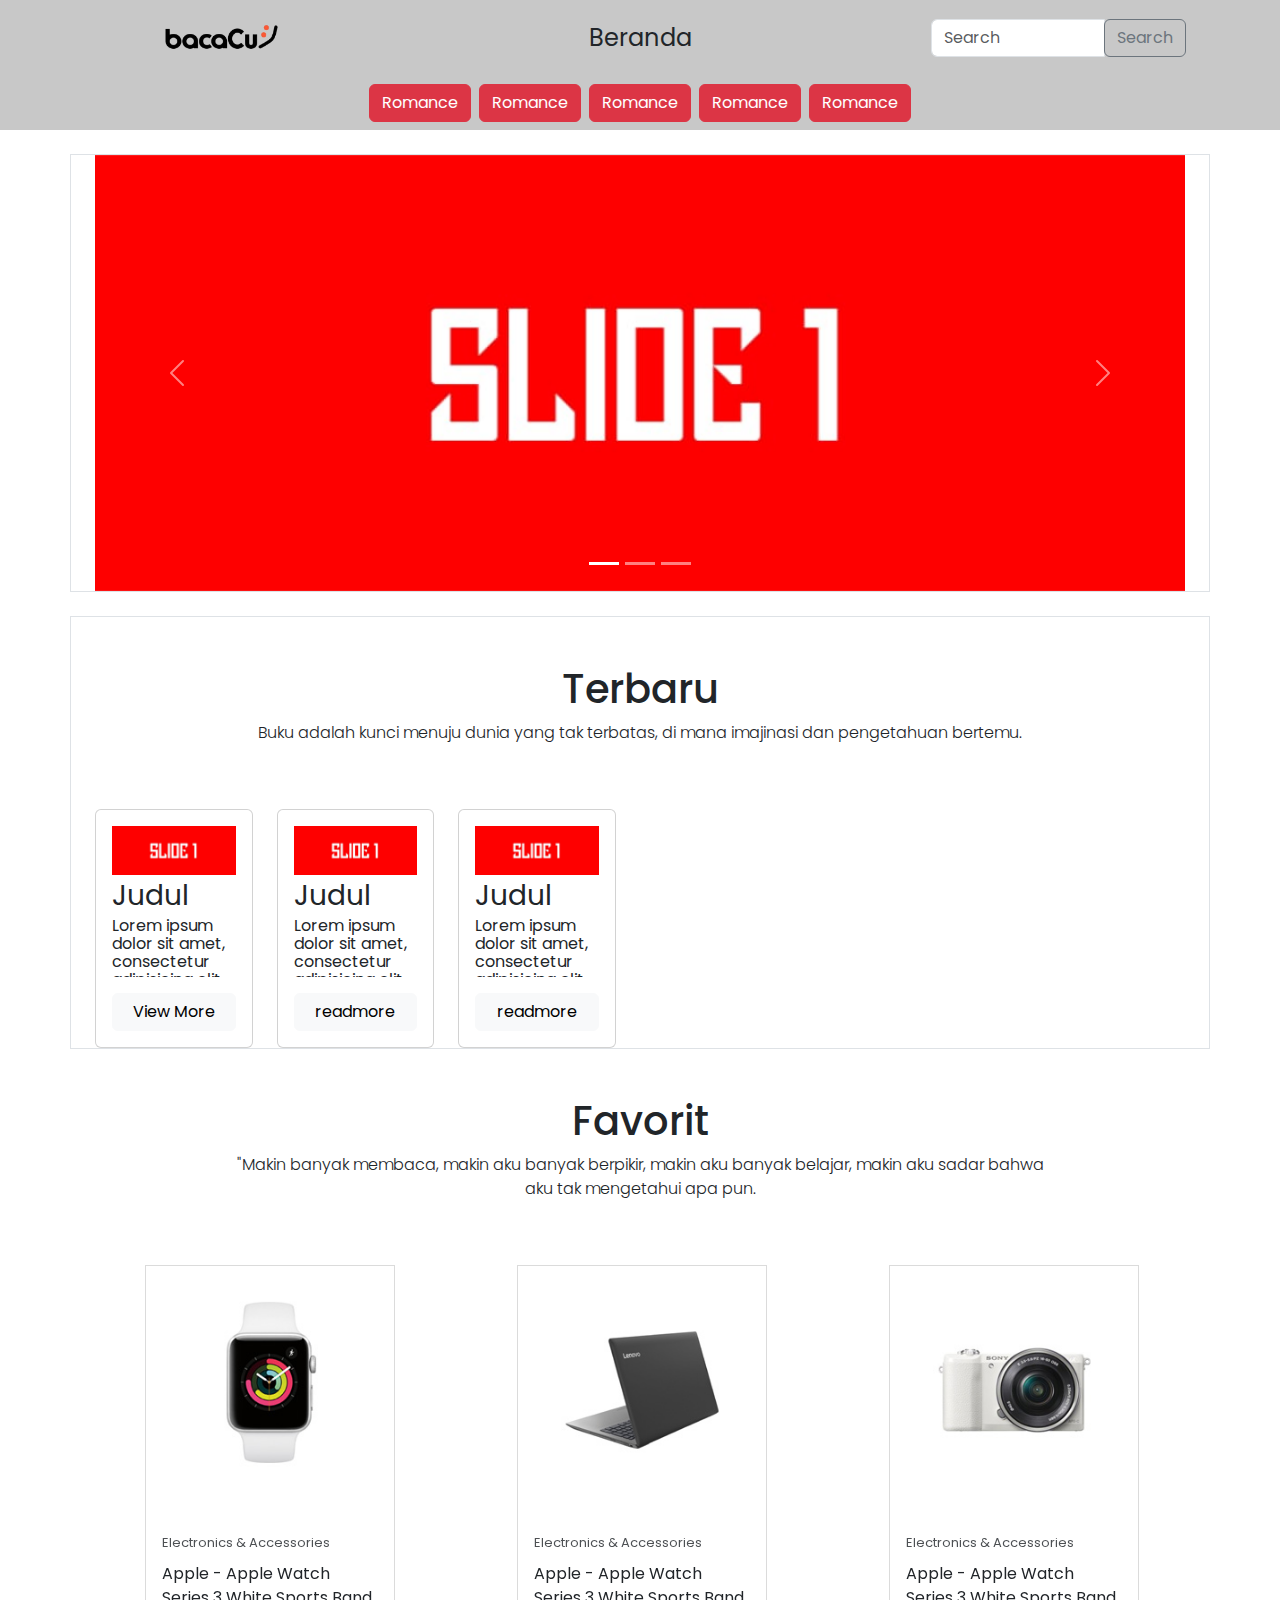
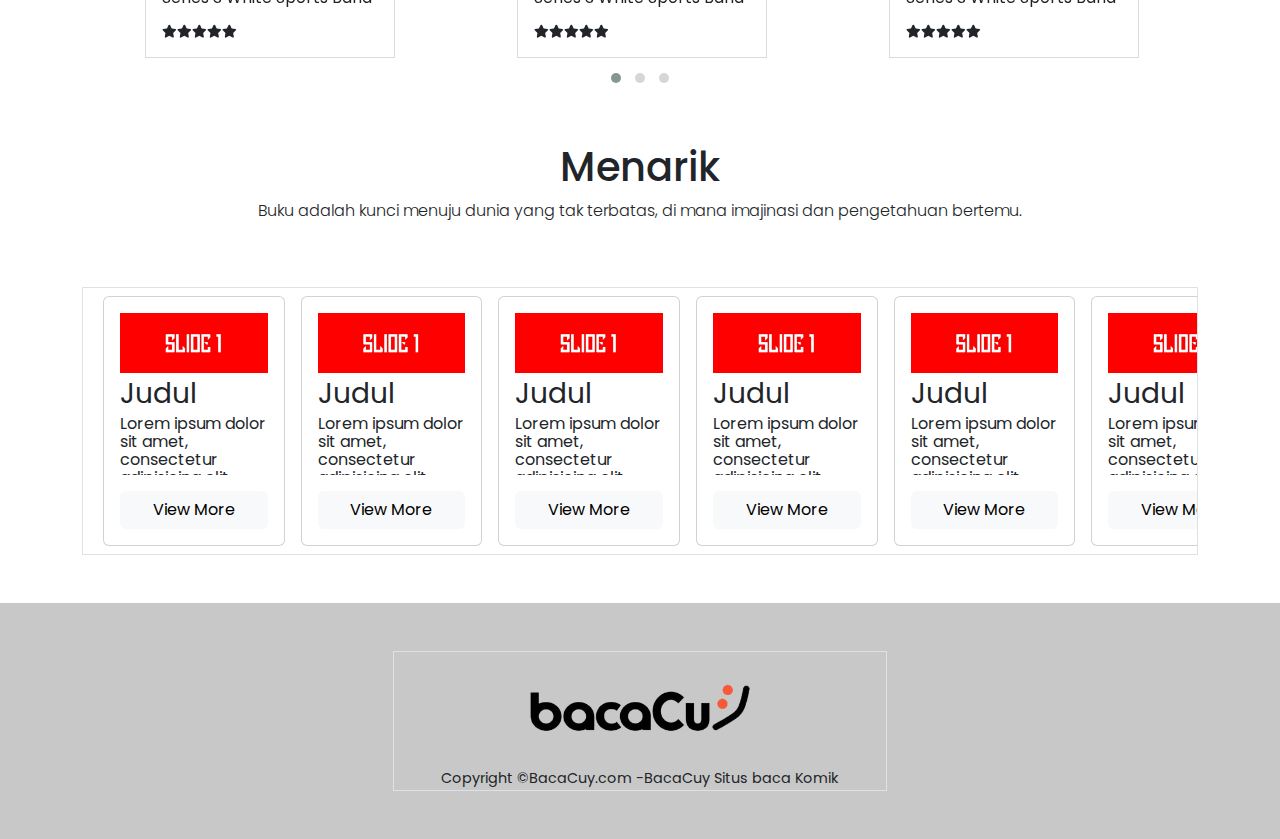
<file: bacacuyy/index.html>
<!DOCTYPE html>
<html lang="en">

<head>
    <meta charset="UTF-8">
    <meta name="viewport" content="width=device-width, initial-scale=1.0">
    <title>Document</title>
    <link rel="stylesheet" href="css/bootstrap.css">
    <!-- fontawesome cdn -->
    <link rel="stylesheet" href="https://cdnjs.cloudflare.com/ajax/libs/font-awesome/5.15.4/css/all.min.css"
        integrity="sha512-1ycn6IcaQQ40/MKBW2W4Rhis/DbILU74C1vSrLJxCq57o941Ym01SwNsOMqvEBFlcgUa6xLiPY/NS5R+E6ztJQ=="
        crossorigin="anonymous" referrerpolicy="no-referrer" />
    <!-- owl carousel -->
    <link rel="stylesheet" href="owl_carousel/owl.carousel.css">
    <link rel="stylesheet" href="owl_carousel/owl.theme.default.css">
    <!-- custom css -->
    <link rel="stylesheet" href="css/style.css">
</head>

<body>
    <header class="col-12 bg-light p-2 d-flex justify-content-center">
        <div class="container d-flex row justify-content-center align-items-center">
            <div class="col-lg-3 col-sm-6 col-6 ">
                <img src="asset/logo-bacaCuy-removebg-preview.png" class="logo me-auto ms-auto d-block" width="70%"
                    alt="">
            </div>
            <div class="col-lg-6  d-sm-none d-md-block d-none">
                <div class="d-flex align-items-center justify-content-evenly">
                    <span class="fs-4 nav-item"><a class="nav-link" href="#">Beranda</a></span>
                </div>
            </div>
            <div class="col-lg-3 col-sm-12 col-12 ">
                <form class="form-inline">
                    <div class="input-group">
                        <input type="text" class="form-control" placeholder="Search">
                        <div class="input-group-append">
                            <button class="btn btn-outline-secondary" type="button">Search</button>
                        </div>
                    </div>
                </form>
            </div>
            <div class="col-12  d-sm-none d-block">
                <div class="d-flex align-items-center justify-content-evenly">
                    <span class="fs-4 nav-item"><a class="nav-link" href="#">Beranda</a></span>
                </div>
            </div>
        </div>
    </header>
    <nav class="col-12 bg-light p-1 mb-2 ">
        <div class="container d-flex align-items-center justify-content-center overflow-y-new">
            <button class="btn btn-danger m-1"><a class="nav-link" href="#">Romance</a></button>
            <button class="btn btn-danger m-1"><a class="nav-link" href="#">Romance</a></button>
            <button class="btn btn-danger m-1"><a class="nav-link" href="#">Romance</a></button>
            <button class="btn btn-danger m-1"><a class="nav-link" href="#">Romance</a></button>
            <button class="btn btn-danger m-1"><a class="nav-link" href="#">Romance</a></button>
        </div>
    </nav>
    <main class="col-12 border container mt-4">
        <div class="container">
            <div id="carouselExampleIndicators" class="carousel slide">
                <div class="carousel-indicators">
                    <button type="button" data-bs-target="#carouselExampleIndicators" data-bs-slide-to="0"
                        class="active" aria-current="true" aria-label="Slide 1"></button>
                    <button type="button" data-bs-target="#carouselExampleIndicators" data-bs-slide-to="1"
                        aria-label="Slide 2"></button>
                    <button type="button" data-bs-target="#carouselExampleIndicators" data-bs-slide-to="2"
                        aria-label="Slide 3"></button>
                </div>
                <div class="carousel-inner">
                    <div class="carousel-item active">
                        <img src="asset/gambar1.jpeg" class="d-block w-100" alt="...">
                    </div>
                    <div class="carousel-item">
                        <img src="asset/gambar2.jpeg" class="d-block w-100" alt="...">
                    </div>
                    <div class="carousel-item">
                        <img src="asset/gambar3.jpeg" class="d-block w-100" alt="...">
                    </div>
                </div>
                <button class="carousel-control-prev" type="button" data-bs-target="#carouselExampleIndicators"
                    data-bs-slide="prev">
                    <span class="carousel-control-prev-icon" aria-hidden="true"></span>
                    <span class="visually-hidden">Previous</span>
                </button>
                <button class="carousel-control-next" type="button" data-bs-target="#carouselExampleIndicators"
                    data-bs-slide="next">
                    <span class="carousel-control-next-icon" aria-hidden="true"></span>
                    <span class="visually-hidden">Next</span>
                </button>
            </div>
        </div>
    </main>
    <section class="col-12 border container mt-4">
        <div class="row my-5">
            <h1 class="text-center">Terbaru</h1>
            <p class="fw-light w-75 mx-auto text-center">Buku adalah kunci menuju dunia yang tak terbatas, di mana imajinasi dan pengetahuan bertemu.</p>
        </div>
        <div class="container row">
            <div class="col-lg-2 col-md-4 col-sm-6 col-6">
                <div class="card card-body container ">
                    <img src="asset/gambar1.jpeg" width="100%" alt="Banner">
                    <span class="fs-3">Judul</span>
                    <p class="description">Lorem ipsum dolor sit amet, consectetur adipisicing elit. Deserunt autem
                        beatae
                        cum perferendis laborum consequatur corrupti quis, quaerat, et eaque inventore facere obcaecati,
                        numquam quod? Eveniet cupiditate cum laborum soluta!</p>
                    <button class="button-readmore btn btn-light nav-item"><a class="nav-link" href="#">View More</a></button>
                </div>
            </div>
            <div class="col-lg-2 col-md-4 col-sm-6 col-6">
                <div class="card card-body container ">
                    <img src="asset/gambar1.jpeg" width="100%" alt="Banner">
                    <span class="fs-3">Judul</span>
                    <p class="description">Lorem ipsum dolor sit amet, consectetur adipisicing elit. Deserunt autem
                        beatae
                        cum perferendis laborum consequatur corrupti quis, quaerat, et eaque inventore facere obcaecati,
                        numquam quod? Eveniet cupiditate cum laborum soluta!</p>
                    <button class="button-readmore btn btn-light">readmore</button>
                </div>
            </div>
            <div class="col-lg-2 col-md-4 col-sm-6 col-6">
                <div class="card card-body container ">
                    <img src="asset/gambar1.jpeg" width="100%" alt="Banner">
                    <span class="fs-3">Judul</span>
                    <p class="description">Lorem ipsum dolor sit amet, consectetur adipisicing elit. Deserunt autem
                        beatae
                        cum perferendis laborum consequatur corrupti quis, quaerat, et eaque inventore facere obcaecati,
                        numquam quod? Eveniet cupiditate cum laborum soluta!</p>
                    <button class="button-readmore btn btn-light">readmore</button>
                </div>
            </div>
        </div>
    </section>
    <section class="container">
        <div class="row my-5">
            <h1 class="text-center">Favorit</h1>
            <p class="fw-light w-75 mx-auto text-center">"Makin banyak membaca, makin aku banyak berpikir, makin aku banyak belajar, makin aku sadar bahwa aku tak mengetahui apa pun.</p>
        </div>

        <div class="row g-1 my-5 mx-auto owl-carousel owl-theme">
            <div class="col product-item mx-auto">
                <div class="product-img">
                    <img src="images/product-1.jpg" alt="" class="img-fluid d-block mx-auto">
                    <div class="row btns w-100 mx-auto text-center">
                        <button type="button" class="col-12 py-2">
                            <i class="fa fa-binoculars"></i> View
                        </button>
                    </div>
                </div>

                <div class="product-info p-3">
                    <span class="product-type">Electronics & Accessories</span>
                    <a href="#" class="d-block text-dark text-decoration-none py-2 product-name">Apple - Apple Watch
                        Series 3 White Sports Band</a>
                    <div class="rating d-flex mt-1">
                        <span>
                            <i class="fa fa-star"></i>
                        </span>
                        <span>
                            <i class="fa fa-star"></i>
                        </span>
                        <span>
                            <i class="fa fa-star"></i>
                        </span>
                        <span>
                            <i class="fa fa-star"></i>
                        </span>
                        <span>
                            <i class="fa fa-star"></i>
                        </span>
                    </div>
                </div>
            </div>

            <div class="col product-item mx-auto">
                <div class="product-img">
                    <img src="images/product-2.jpg" alt="" class="img-fluid d-block mx-auto">
                    <div class="row btns w-100 mx-auto text-center">
                        <button type="button" class="col-12 py-2">
                            <i class="fa fa-binoculars"></i> View
                        </button>
                    </div>
                </div>

                <div class="product-info p-3">
                    <span class="product-type">Electronics & Accessories</span>
                    <a href="#" class="d-block text-dark text-decoration-none py-2 product-name">Apple - Apple Watch
                        Series 3 White Sports Band</a>
                    <div class="rating d-flex mt-1">
                        <span>
                            <i class="fa fa-star"></i>
                        </span>
                        <span>
                            <i class="fa fa-star"></i>
                        </span>
                        <span>
                            <i class="fa fa-star"></i>
                        </span>
                        <span>
                            <i class="fa fa-star"></i>
                        </span>
                        <span>
                            <i class="fa fa-star"></i>
                        </span>
                    </div>
                </div>
            </div>

            <div class="col product-item mx-auto">
                <div class="product-img">
                    <img src="images/product-3.jpg" alt="" class="img-fluid d-block mx-auto">
                    <div class="row btns w-100 mx-auto text-center">
                        <button type="button" class="col-12 py-2">
                            <i class="fa fa-binoculars"></i> View
                        </button>
                    </div>
                </div>

                <div class="product-info p-3">
                    <span class="product-type">Electronics & Accessories</span>
                    <a href="#" class="d-block text-dark text-decoration-none py-2 product-name">Apple - Apple Watch
                        Series 3 White Sports Band</a>
                    <div class="rating d-flex mt-1">
                        <span>
                            <i class="fa fa-star"></i>
                        </span>
                        <span>
                            <i class="fa fa-star"></i>
                        </span>
                        <span>
                            <i class="fa fa-star"></i>
                        </span>
                        <span>
                            <i class="fa fa-star"></i>
                        </span>
                        <span>
                            <i class="fa fa-star"></i>
                        </span>
                    </div>
                </div>
            </div>

            <div class="col product-item mx-auto">
                <div class="product-img">
                    <img src="images/product-4.jpg" alt="" class="img-fluid d-block mx-auto">
                    <div class="row btns w-100 mx-auto text-center">
                        <button type="button" class="col-12 py-2">
                            <i class="fa fa-binoculars"></i> View
                        </button>
                    </div>
                </div>

                <div class="product-info p-3">
                    <span class="product-type">Electronics & Accessories</span>
                    <a href="#" class="d-block text-dark text-decoration-none py-2 product-name">Apple - Apple Watch
                        Series 3 White Sports Band</a>
                    <div class="rating d-flex mt-1">
                        <span>
                            <i class="fa fa-star"></i>
                        </span>
                        <span>
                            <i class="fa fa-star"></i>
                        </span>
                        <span>
                            <i class="fa fa-star"></i>
                        </span>
                        <span>
                            <i class="fa fa-star"></i>
                        </span>
                        <span>
                            <i class="fa fa-star"></i>
                        </span>
                    </div>
                </div>
            </div>

            <div class="col product-item mx-auto">
                <div class="product-img">
                    <img src="images/product-5.jpg" alt="" class="img-fluid d-block mx-auto">
                    <div class="row btns w-100 mx-auto text-center">
                        <button type="button" class="col-12 py-2">
                            <i class="fa fa-binoculars"></i> View
                        </button>
                    </div>
                </div>

                <div class="product-info p-3">
                    <span class="product-type">Electronics & Accessories</span>
                    <a href="#" class="d-block text-dark text-decoration-none py-2 product-name">Apple - Apple Watch
                        Series 3 White Sports Band</a>
                    <div class="rating d-flex mt-1">
                        <span>
                            <i class="fa fa-star"></i>
                        </span>
                        <span>
                            <i class="fa fa-star"></i>
                        </span>
                        <span>
                            <i class="fa fa-star"></i>
                        </span>
                        <span>
                            <i class="fa fa-star"></i>
                        </span>
                        <span>
                            <i class="fa fa-star"></i>
                        </span>
                    </div>
                </div>
            </div>

            <div class="col product-item mx-auto">
                <div class="product-img">
                    <img src="images/product-6.jpg" alt="" class="img-fluid d-block mx-auto">
                    <div class="row btns w-100 mx-auto text-center">
                        <button type="button" class="col-12 py-2">
                            <i class="fa fa-binoculars"></i> View
                        </button>
                    </div>
                </div>

                <div class="product-info p-3">
                    <span class="product-type">Electronics & Accessories</span>
                    <a href="#" class="d-block text-dark text-decoration-none py-2 product-name">Apple - Apple Watch
                        Series 3 White Sports Band</a>
                    <div class="rating d-flex mt-1">
                        <span>
                            <i class="fa fa-star"></i>
                        </span>
                        <span>
                            <i class="fa fa-star"></i>
                        </span>
                        <span>
                            <i class="fa fa-star"></i>
                        </span>
                        <span>
                            <i class="fa fa-star"></i>
                        </span>
                        <span>
                            <i class="fa fa-star"></i>
                        </span>
                      
                    </div>
                </div>
            </div>

            <div class="col product-item mx-auto">
                <div class="product-img">
                    <img src="images/product-7.jpg" alt="" class="img-fluid d-block mx-auto">
                    <div class="row btns w-100 mx-auto text-center">
                        <button type="button" class="col-12 py-2">
                            <i class="fa fa-binoculars"></i> View
                        </button>
                    </div>
                </div>

                <div class="product-info p-3">
                    <span class="product-type">Electronics & Accessories</span>
                    <a href="#" class="d-block text-dark text-decoration-none py-2 product-name">Apple - Apple Watch
                        Series 3 White Sports Band</a>
                    <div class="rating d-flex mt-1">
                        <span>
                            <i class="fa fa-star"></i>
                        </span>
                        <span>
                            <i class="fa fa-star"></i>
                        </span>
                        <span>
                            <i class="fa fa-star"></i>
                        </span>
                        <span>
                            <i class="fa fa-star"></i>
                        </span>
                        <span>
                            <i class="fa fa-star"></i>
                        </span>
                    </div>
                </div>
            </div>

            <div class="col product-item mx-auto">
                <div class="product-img">
                    <img src="images/product-8.jpg" alt="" class="img-fluid d-block mx-auto">
                    <div class="row btns w-100 mx-auto text-center">
                        <button type="button" class="col-12 py-2">
                            <i class="fa fa-binoculars"></i> View
                        </button>
                    </div>
                </div>

                <div class="product-info p-3">
                    <span class="product-type">Electronics & Accessories</span>
                    <a href="#" class="d-block text-dark text-decoration-none py-2 product-name">Apple - Apple Watch
                        Series 3 White Sports Band</a>
                    <div class="rating d-flex mt-1">
                        <span>
                            <i class="fa fa-star"></i>
                        </span>
                        <span>
                            <i class="fa fa-star"></i>
                        </span>
                        <span>
                            <i class="fa fa-star"></i>
                        </span>
                        <span>
                            <i class="fa fa-star"></i>
                        </span>
                        <span>
                            <i class="fa fa-star"></i>
                        </span>
                    </div>
                </div>
            </div>

            <div class="col product-item mx-auto">
                <div class="product-img">
                    <img src="images/product-9.jpg" alt="" class="img-fluid d-block mx-auto">
                    <div class="row btns w-100 mx-auto text-center">
                        <button type="button" class="col-12 py-2">
                            <i class="fa fa-binoculars"></i> View
                        </button>
                    </div>
                </div>

                <div class="product-info p-3">
                    <span class="product-type">Electronics & Accessories</span>
                    <a href="#" class="d-block text-dark text-decoration-none py-2 product-name">Apple - Apple Watch
                        Series 3 White Sports Band</a>
                    <div class="rating d-flex mt-1">
                        <span>
                            <i class="fa fa-star"></i>
                        </span>
                        <span>
                            <i class="fa fa-star"></i>
                        </span>
                        <span>
                            <i class="fa fa-star"></i>
                        </span>
                        <span>
                            <i class="fa fa-star"></i>
                        </span>
                        <span>
                            <i class="fa fa-star"></i>
                        </span>
                    </div>
                </div>
            </div>
        </div>
    </section>
    
    <section class="col-12 container">
        <div class="row my-5">
            <h1 class="text-center">Menarik</h1>
            <p class="fw-light w-75 mx-auto text-center">Buku adalah kunci menuju dunia yang tak terbatas, di mana imajinasi dan pengetahuan bertemu.</p>
        </div>
        <div class="container overflow-x-scroll border d-flex">
            <div class="col-lg-2 col-md-4 col-sm-6 col-6 m-2">
                <div class="card card-body container ">
                    <img src="asset/gambar1.jpeg" width="100%" alt="Banner">
                    <span class="fs-3">Judul</span>
                    <p class="description">Lorem ipsum dolor sit amet, consectetur adipisicing elit. Deserunt autem
                        beatae
                        cum perferendis laborum consequatur corrupti quis, quaerat, et eaque inventore facere obcaecati,
                        numquam quod? Eveniet cupiditate cum laborum soluta!</p>
                    <button class="button-readmore btn btn-light nav-item"><a class="nav-link" href="#">View More</a></button>
                </div>
            </div>
            <div class="col-lg-2 col-md-4 col-sm-6 col-6 m-2">
                <div class="card card-body container ">
                    <img src="asset/gambar1.jpeg" width="100%" alt="Banner">
                    <span class="fs-3">Judul</span>
                    <p class="description">Lorem ipsum dolor sit amet, consectetur adipisicing elit. Deserunt autem
                        beatae
                        cum perferendis laborum consequatur corrupti quis, quaerat, et eaque inventore facere obcaecati,
                        numquam quod? Eveniet cupiditate cum laborum soluta!</p>
                    <button class="button-readmore btn btn-light nav-item"><a class="nav-link" href="#">View More</a></button>
                </div>
            </div>
            <div class="col-lg-2 col-md-4 col-sm-6 col-6 m-2">
                <div class="card card-body container ">
                    <img src="asset/gambar1.jpeg" width="100%" alt="Banner">
                    <span class="fs-3">Judul</span>
                    <p class="description">Lorem ipsum dolor sit amet, consectetur adipisicing elit. Deserunt autem
                        beatae
                        cum perferendis laborum consequatur corrupti quis, quaerat, et eaque inventore facere obcaecati,
                        numquam quod? Eveniet cupiditate cum laborum soluta!</p>
                    <button class="button-readmore btn btn-light nav-item"><a class="nav-link" href="#">View More</a></button>
                </div>
            </div>
            <div class="col-lg-2 col-md-4 col-sm-6 col-6 m-2">
                <div class="card card-body container ">
                    <img src="asset/gambar1.jpeg" width="100%" alt="Banner">
                    <span class="fs-3">Judul</span>
                    <p class="description">Lorem ipsum dolor sit amet, consectetur adipisicing elit. Deserunt autem
                        beatae
                        cum perferendis laborum consequatur corrupti quis, quaerat, et eaque inventore facere obcaecati,
                        numquam quod? Eveniet cupiditate cum laborum soluta!</p>
                    <button class="button-readmore btn btn-light nav-item"><a class="nav-link" href="#">View More</a></button>
                </div>
            </div>
            <div class="col-lg-2 col-md-4 col-sm-6 col-6 m-2">
                <div class="card card-body container ">
                    <img src="asset/gambar1.jpeg" width="100%" alt="Banner">
                    <span class="fs-3">Judul</span>
                    <p class="description">Lorem ipsum dolor sit amet, consectetur adipisicing elit. Deserunt autem
                        beatae
                        cum perferendis laborum consequatur corrupti quis, quaerat, et eaque inventore facere obcaecati,
                        numquam quod? Eveniet cupiditate cum laborum soluta!</p>
                    <button class="button-readmore btn btn-light nav-item"><a class="nav-link" href="#">View More</a></button>
                </div>
            </div>
            <div class="col-lg-2 col-md-4 col-sm-6 col-6 m-2">
                <div class="card card-body container ">
                    <img src="asset/gambar1.jpeg" width="100%" alt="Banner">
                    <span class="fs-3">Judul</span>
                    <p class="description">Lorem ipsum dolor sit amet, consectetur adipisicing elit. Deserunt autem
                        beatae
                        cum perferendis laborum consequatur corrupti quis, quaerat, et eaque inventore facere obcaecati,
                        numquam quod? Eveniet cupiditate cum laborum soluta!</p>
                    <button class="button-readmore btn btn-light nav-item"><a class="nav-link" href="#">View More</a></button>
                </div>
            </div>
            <div class="col-lg-2 col-md-4 col-sm-6 col-6 m-2">
                <div class="card card-body container ">
                    <img src="asset/gambar1.jpeg" width="100%" alt="Banner">
                    <span class="fs-3">Judul</span>
                    <p class="description">Lorem ipsum dolor sit amet, consectetur adipisicing elit. Deserunt autem
                        beatae
                        cum perferendis laborum consequatur corrupti quis, quaerat, et eaque inventore facere obcaecati,
                        numquam quod? Eveniet cupiditate cum laborum soluta!</p>
                    <button class="button-readmore btn btn-light nav-item"><a class="nav-link" href="#">View More</a></button>
                </div>
            </div>
        </div>

    </section>
    <footer class="col-12 bg-light mt-5 p-5">
        <div class="container border col-lg-5 col-sm-8 col-12 d-block align-items-center justify-content-center d-flex flex-column">
            <img src="asset/logo-bacaCuy-removebg-preview.png" class="w-75 me-auto ms-auto d-flex" alt="">
            <span class="fs-7 text-center">Copyright &copy;BacaCuy.com  -BacaCuy Situs baca Komik </span>
        </div>
    </footer>







    <!-- jquery -->
    <script src="https://cdnjs.cloudflare.com/ajax/libs/jquery/3.6.0/jquery.min.js"
        integrity="sha512-894YE6QWD5I59HgZOGReFYm4dnWc1Qt5NtvYSaNcOP+u1T9qYdvdihz0PPSiiqn/+/3e7Jo4EaG7TubfWGUrMQ=="
        crossorigin="anonymous" referrerpolicy="no-referrer"></script>
    <!-- owl carousel -->
    <script src="owl_carousel/owl.carousel.js"></script>
    <script src="script.js"></script>
    <script src="https://cdn.jsdelivr.net/npm/@popperjs/core@2.11.8/dist/umd/popper.min.js"
        integrity="sha384-I7E8VVD/ismYTF4hNIPjVp/Zjvgyol6VFvRkX/vR+Vc4jQkC+hVqc2pM8ODewa9r"
        crossorigin="anonymous"></script>
    <script src="https://cdn.jsdelivr.net/npm/bootstrap@5.3.2/dist/js/bootstrap.min.js"
        integrity="sha384-BBtl+eGJRgqQAUMxJ7pMwbEyER4l1g+O15P+16Ep7Q9Q+zqX6gSbd85u4mG4QzX+"
        crossorigin="anonymous"></script>
    <script>
    </script>

</body>

</html>
</file>
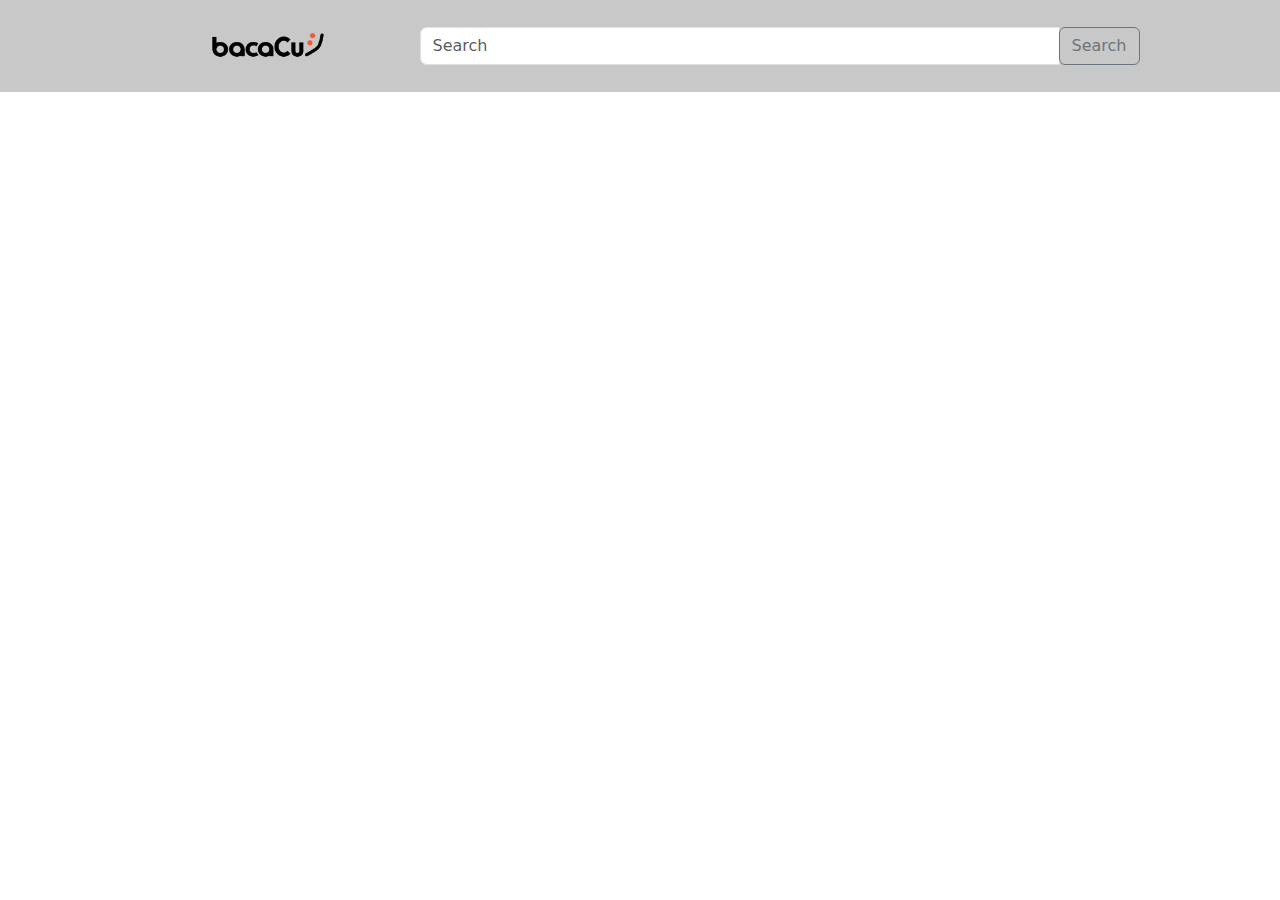
<file: bacacuyy/search.html>
<!DOCTYPE html>
<html lang="en">
<head>
    <meta charset="UTF-8">
    <meta name="viewport" content="width=device-width, initial-scale=1.0">
    <title>Document</title>
    <link rel="stylesheet" href="css/bootstrap.css">
</head>
<body>
    <header class="col-12 bg-light p-3 d-flex justify-content-center">
        <div class="container d-flex row justify-content-center align-items-center">
            <div class="col-lg-3 col-sm-6 col-6">
                <img src="asset/logo-bacaCuy-removebg-preview.png" class="logo me-auto ms-auto d-block" width="70%"
                    alt="">
            </div>
            <div class="col-lg-8 col-sm-12 col-12">
                <form class="form-inline">
                    <div class="input-group">
                        <input type="text" class="form-control" placeholder="Search">
                        <div class="input-group-append">
                            <button class="btn btn-outline-secondary" type="button">Search</button>
                        </div>
                    </div>
                </form>
            </div>
        </div>
    </header>
</body>
</html>
</file>
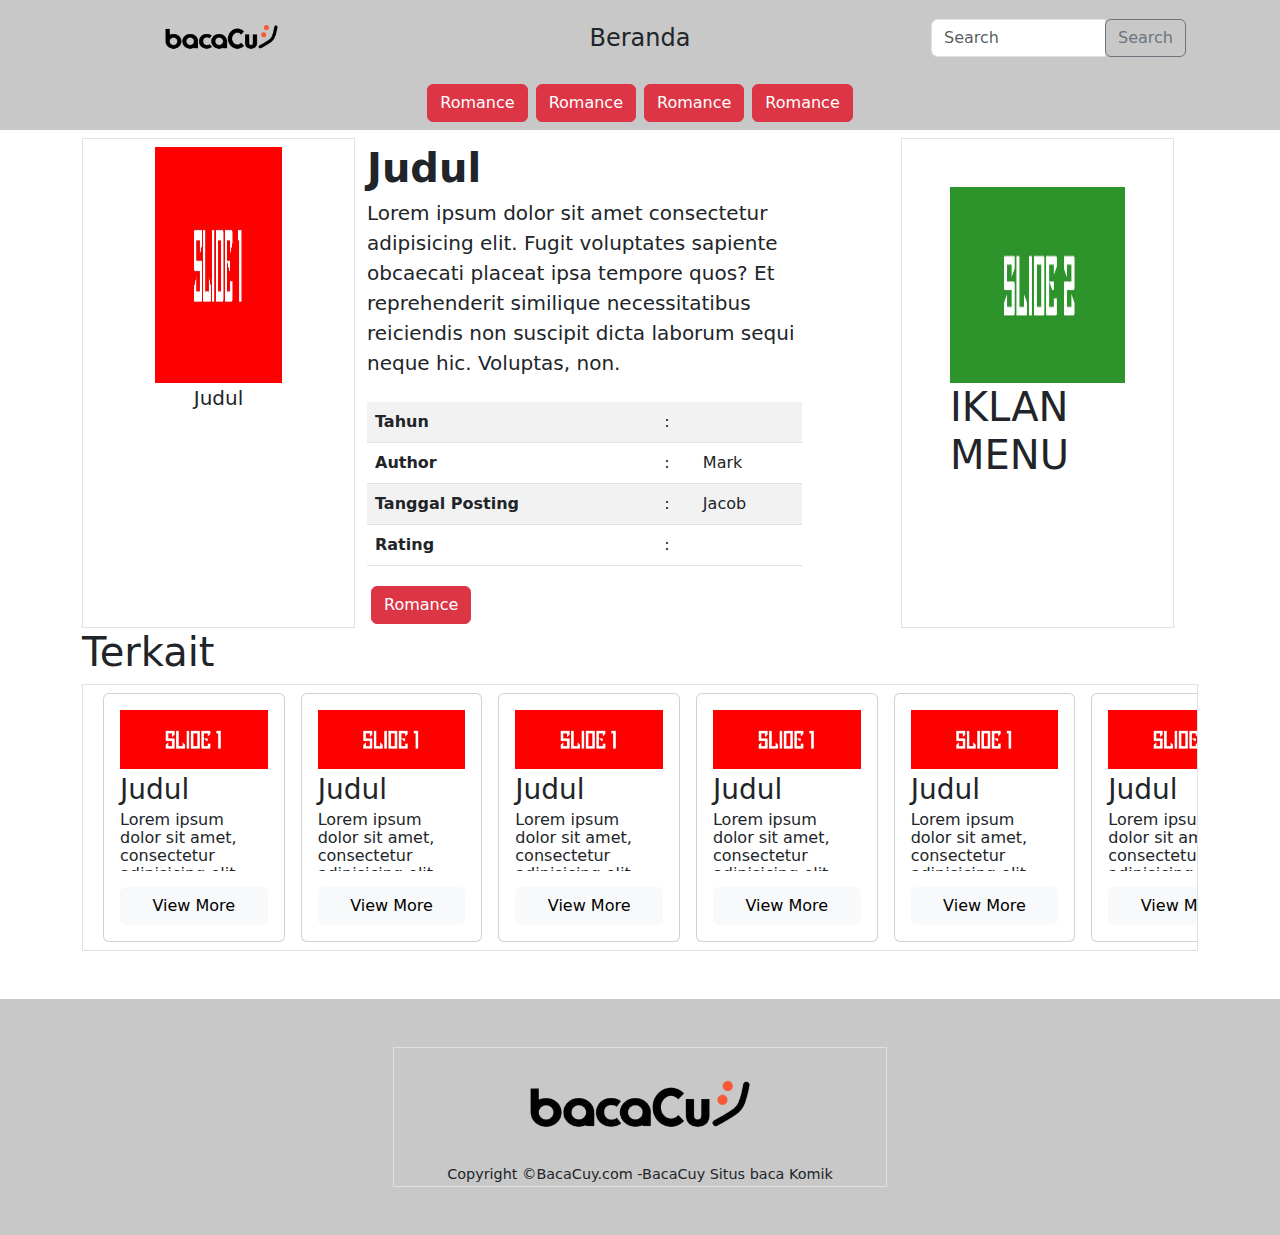
<file: bacacuyy/tab.html>
<!DOCTYPE html>
<html lang="en">

<head>
    <meta charset="UTF-8">
    <meta name="viewport" content="width=device-width, initial-scale=1.0">
    <title>Document</title>
    <link rel="stylesheet" href="css/bootstrap.css">
    <link rel="stylesheet" href="https://cdnjs.cloudflare.com/ajax/libs/font-awesome/6.5.1/css/all.min.css" integrity="sha512-DTOQO9RWCH3ppGqcWaEA1BIZOC6xxalwEsw9c2QQeAIftl+Vegovlnee1c9QX4TctnWMn13TZye+giMm8e2LwA==" crossorigin="anonymous" referrerpolicy="no-referrer" />
</head>

<body>
    <header class="col-12 bg-light p-2 d-flex justify-content-center">
        <div class="container d-flex row justify-content-center align-items-center">
            <div class="col-lg-3 col-sm-6 col-6">
                <img src="asset/logo-bacaCuy-removebg-preview.png" class="logo me-auto ms-auto d-block" width="70%"
                    alt="">
            </div>
            <div class="col-lg-6 d-sm-none d-md-block d-none">
                <div class="d-flex align-items-center justify-content-evenly">
                    <span class="fs-4 nav-item"><a class="nav-link" href="#">Beranda</a></span>
                </div>
            </div>
            <div class="col-lg-3 col-sm-12 col-12 r">
                <form class="form-inline">
                    <div class="input-group">
                        <input type="text" class="form-control" placeholder="Search">
                        <div class="input-group-append">
                            <button class="btn btn-outline-secondary" type="button">Search</button>
                        </div>
                    </div>
                </form>
            </div>
            <div class="col-12 d-sm-none d-block">
                <div class="d-flex align-items-center justify-content-evenly">
                    <span class="fs-4 nav-item"><a class="nav-link" href="#">Beranda</a></span>
                </div>
            </div>
        </div>
    </header>
    <nav class="col-12 bg-light p-1 mb-2 ">
        <div class="container d-flex align-items-center justify-content-center overflow-y-new">
            <button class="btn btn-danger m-1"><a class="nav-link" href="#">Romance</a></button>
            <button class="btn btn-danger m-1"><a class="nav-link" href="#">Romance</a></button>
            <button class="btn btn-danger m-1"><a class="nav-link" href="#">Romance</a></button>
            <button class="btn btn-danger m-1"><a class="nav-link" href="#">Romance</a></button>
        </div>
    </nav>
    <main class="col-12 container mt-2">
        <div class="container row">
            <div class="col-lg-3 p-2 align-items-center  d-flex flex-column col-md-3 col-sm-12 border">
                <img src="asset/gambar1.jpeg" class="w-50 h-50 me-auto ms-auto d-flex" alt="">
                <span class="fs-5">Judul</span>
            </div>
            <div class="col-lg-6 col-md-6  col-sm-12">
                <span class="fs-1 fw-bold mb-2">Judul</span>
                <div class="col-lg-10 col-md-10 col-sm-12 text-md-start text-sm-center mb-md-4">
                    <span class="fs-5">Lorem ipsum dolor sit amet consectetur adipisicing elit. Fugit voluptates sapiente obcaecati placeat ipsa tempore quos? Et reprehenderit similique necessitatibus reiciendis non suscipit dicta laborum sequi neque hic. Voluptas, non.</span>
                </div>
                <div class="col-lg-10 col-md-10 col-sm-12">
                    <table class="table table-striped table-hover">             
                            <tr>
                              <th scope="row">Tahun</th>
                              <td>:</td>
                              <th></th>
                            </tr>
                            <tr>
                              <th scope="row">Author</th>
                              <td>:</td>
                              <td>Mark</td>
                            </tr>
                            <tr>
                              <th scope="row">Tanggal Posting</th>
                              <td>:</td>
                              <td>Jacob</td>
                            </tr>
                            <tr>
                              <th scope="row">Rating</th>
                              <td>:</td>
                              <td><i class="fa-solid fa-star"></i></td>
                            </tr>
                    </table>  
                </div>
                <div class="col-lg-10 col-md-10 col-sm-12">
                    <button class="btn btn-danger m-1"><a class="nav-link" href="#">Romance</a></button>
                </div>
            </div>
            <div class="col-3 col-md-3 d-sm-none border d-md-flex align-items-center flex-column d-sm-flex p-5">
                <img src="asset/gambar2.jpeg" class="w-100 h-50" alt="">
                <h1>IKLAN MENU</h1>
            </div>
        </div>
    </main>
    <main class="container col-12">
        <h1 class="text-start">Terkait</h1>
        <div class="container overflow-x-scroll border d-flex">
            <div class="col-lg-2 col-md-4 col-sm-6 col-6 m-2">
                <div class="card card-body container ">
                    <img src="asset/gambar1.jpeg" width="100%" alt="Banner">
                    <span class="fs-3">Judul</span>
                    <p class="description">Lorem ipsum dolor sit amet, consectetur adipisicing elit. Deserunt autem
                        beatae
                        cum perferendis laborum consequatur corrupti quis, quaerat, et eaque inventore facere obcaecati,
                        numquam quod? Eveniet cupiditate cum laborum soluta!</p>
                    <button class="button-readmore btn btn-light nav-item"><a class="nav-link" href="#">View More</a></button>
                </div>
            </div>
            <div class="col-lg-2 col-md-4 col-sm-6 col-6 m-2">
                <div class="card card-body container ">
                    <img src="asset/gambar1.jpeg" width="100%" alt="Banner">
                    <span class="fs-3">Judul</span>
                    <p class="description">Lorem ipsum dolor sit amet, consectetur adipisicing elit. Deserunt autem
                        beatae
                        cum perferendis laborum consequatur corrupti quis, quaerat, et eaque inventore facere obcaecati,
                        numquam quod? Eveniet cupiditate cum laborum soluta!</p>
                    <button class="button-readmore btn btn-light nav-item"><a class="nav-link" href="#">View More</a></button>
                </div>
            </div>
            <div class="col-lg-2 col-md-4 col-sm-6 col-6 m-2">
                <div class="card card-body container ">
                    <img src="asset/gambar1.jpeg" width="100%" alt="Banner">
                    <span class="fs-3">Judul</span>
                    <p class="description">Lorem ipsum dolor sit amet, consectetur adipisicing elit. Deserunt autem
                        beatae
                        cum perferendis laborum consequatur corrupti quis, quaerat, et eaque inventore facere obcaecati,
                        numquam quod? Eveniet cupiditate cum laborum soluta!</p>
                    <button class="button-readmore btn btn-light nav-item"><a class="nav-link" href="#">View More</a></button>
                </div>
            </div>
            <div class="col-lg-2 col-md-4 col-sm-6 col-6 m-2">
                <div class="card card-body container ">
                    <img src="asset/gambar1.jpeg" width="100%" alt="Banner">
                    <span class="fs-3">Judul</span>
                    <p class="description">Lorem ipsum dolor sit amet, consectetur adipisicing elit. Deserunt autem
                        beatae
                        cum perferendis laborum consequatur corrupti quis, quaerat, et eaque inventore facere obcaecati,
                        numquam quod? Eveniet cupiditate cum laborum soluta!</p>
                    <button class="button-readmore btn btn-light nav-item"><a class="nav-link" href="#">View More</a></button>
                </div>
            </div>
            <div class="col-lg-2 col-md-4 col-sm-6 col-6 m-2">
                <div class="card card-body container ">
                    <img src="asset/gambar1.jpeg" width="100%" alt="Banner">
                    <span class="fs-3">Judul</span>
                    <p class="description">Lorem ipsum dolor sit amet, consectetur adipisicing elit. Deserunt autem
                        beatae
                        cum perferendis laborum consequatur corrupti quis, quaerat, et eaque inventore facere obcaecati,
                        numquam quod? Eveniet cupiditate cum laborum soluta!</p>
                    <button class="button-readmore btn btn-light nav-item"><a class="nav-link" href="#">View More</a></button>
                </div>
            </div>
            <div class="col-lg-2 col-md-4 col-sm-6 col-6 m-2">
                <div class="card card-body container ">
                    <img src="asset/gambar1.jpeg" width="100%" alt="Banner">
                    <span class="fs-3">Judul</span>
                    <p class="description">Lorem ipsum dolor sit amet, consectetur adipisicing elit. Deserunt autem
                        beatae
                        cum perferendis laborum consequatur corrupti quis, quaerat, et eaque inventore facere obcaecati,
                        numquam quod? Eveniet cupiditate cum laborum soluta!</p>
                    <button class="button-readmore btn btn-light nav-item"><a class="nav-link" href="#">View More</a></button>
                </div>
            </div>
            <div class="col-lg-2 col-md-4 col-sm-6 col-6 m-2">
                <div class="card card-body container ">
                    <img src="asset/gambar1.jpeg" width="100%" alt="Banner">
                    <span class="fs-3">Judul</span>
                    <p class="description">Lorem ipsum dolor sit amet, consectetur adipisicing elit. Deserunt autem
                        beatae
                        cum perferendis laborum consequatur corrupti quis, quaerat, et eaque inventore facere obcaecati,
                        numquam quod? Eveniet cupiditate cum laborum soluta!</p>
                    <button class="button-readmore btn btn-light nav-item"><a class="nav-link" href="#">View More</a></button>
                </div>
            </div>
        </div>
    </main>
    <footer class="col-12 bg-light mt-5 p-5">
        <div class="container border col-lg-5 col-sm-8 col-12 d-block align-items-center justify-content-center d-flex flex-column">
            <img src="asset/logo-bacaCuy-removebg-preview.png" class="w-75 me-auto ms-auto d-flex" alt="">
            <span class="fs-7 text-center">Copyright &copy;BacaCuy.com  -BacaCuy Situs baca Komik </span>
        </div>
    </footer>
</body>

</html>
</file>
<file: bacacuyy/css/style.css>
@import url('https://fonts.googleapis.com/css2?family=Poppins:wght@300;400;500&display=swap');

body{
    font-family: 'Poppins', sans-serif;
}
.product-item{
    border: 1px solid rgb(219, 219, 219);
}
.product-img{
    position: relative;
    overflow: hidden;
}
.btns{
    position: absolute;
    left: 0;
    bottom: -100%;
    font-size: 15px;
    font-weight: 300;
    transition: all 0.3s ease-in-out;
}
.btns button{
    border: none;
    background-color: rgb(39, 39, 39);
    color: #fff;
    transition: all 0.3s ease-in-out;
}
.btns button:hover{
    color: #fcb941;
}
.product-img:hover .btns{
    bottom: 0;
}

.heart-icon{
    position: absolute;
    top: 16px;
    right: 15px;
    font-size: 18px;
}

.product-type{
    font-size: 13px;
    opacity: 0.8;
}
.product-name{
    transition: all 0.3s ease-in-out;
}
.product-name:hover{
    color: #fcb941!important;
}
.product-price{
    color: #fcb941;
}
.rating{
    font-size: 13px;
}
.product-item{
    width: 250px;
}

.custom-scroll {
    max-height: 200px; /* Atur tinggi maksimum sesuai kebutuhan Anda */
    overflow-y: auto; /* Tampilkan scroll bar vertikal jika kontennya melebihi tinggi maksimum */
    overflow-x: hidden; /* Sembunyikan scroll bar horizontal */
    white-space: nowrap; /* Hindari pemutusan baris */
  }
</file>
